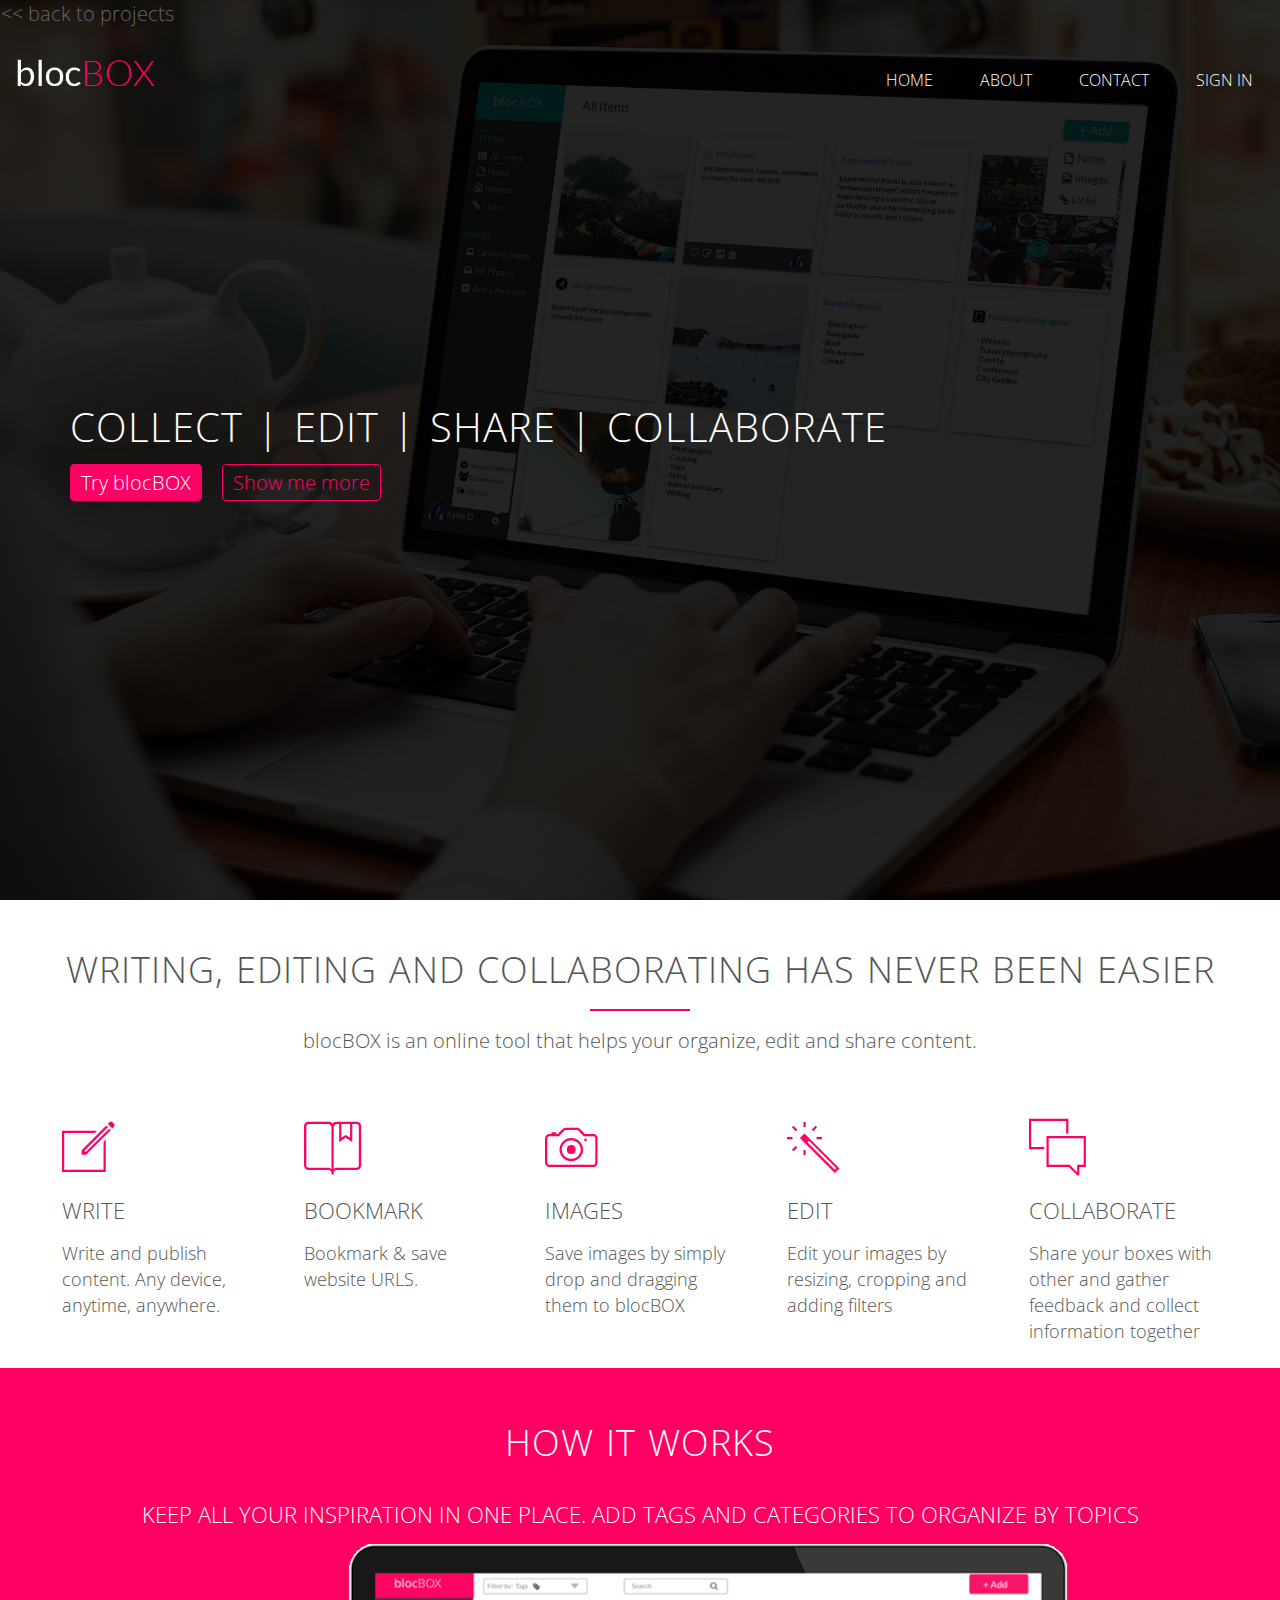
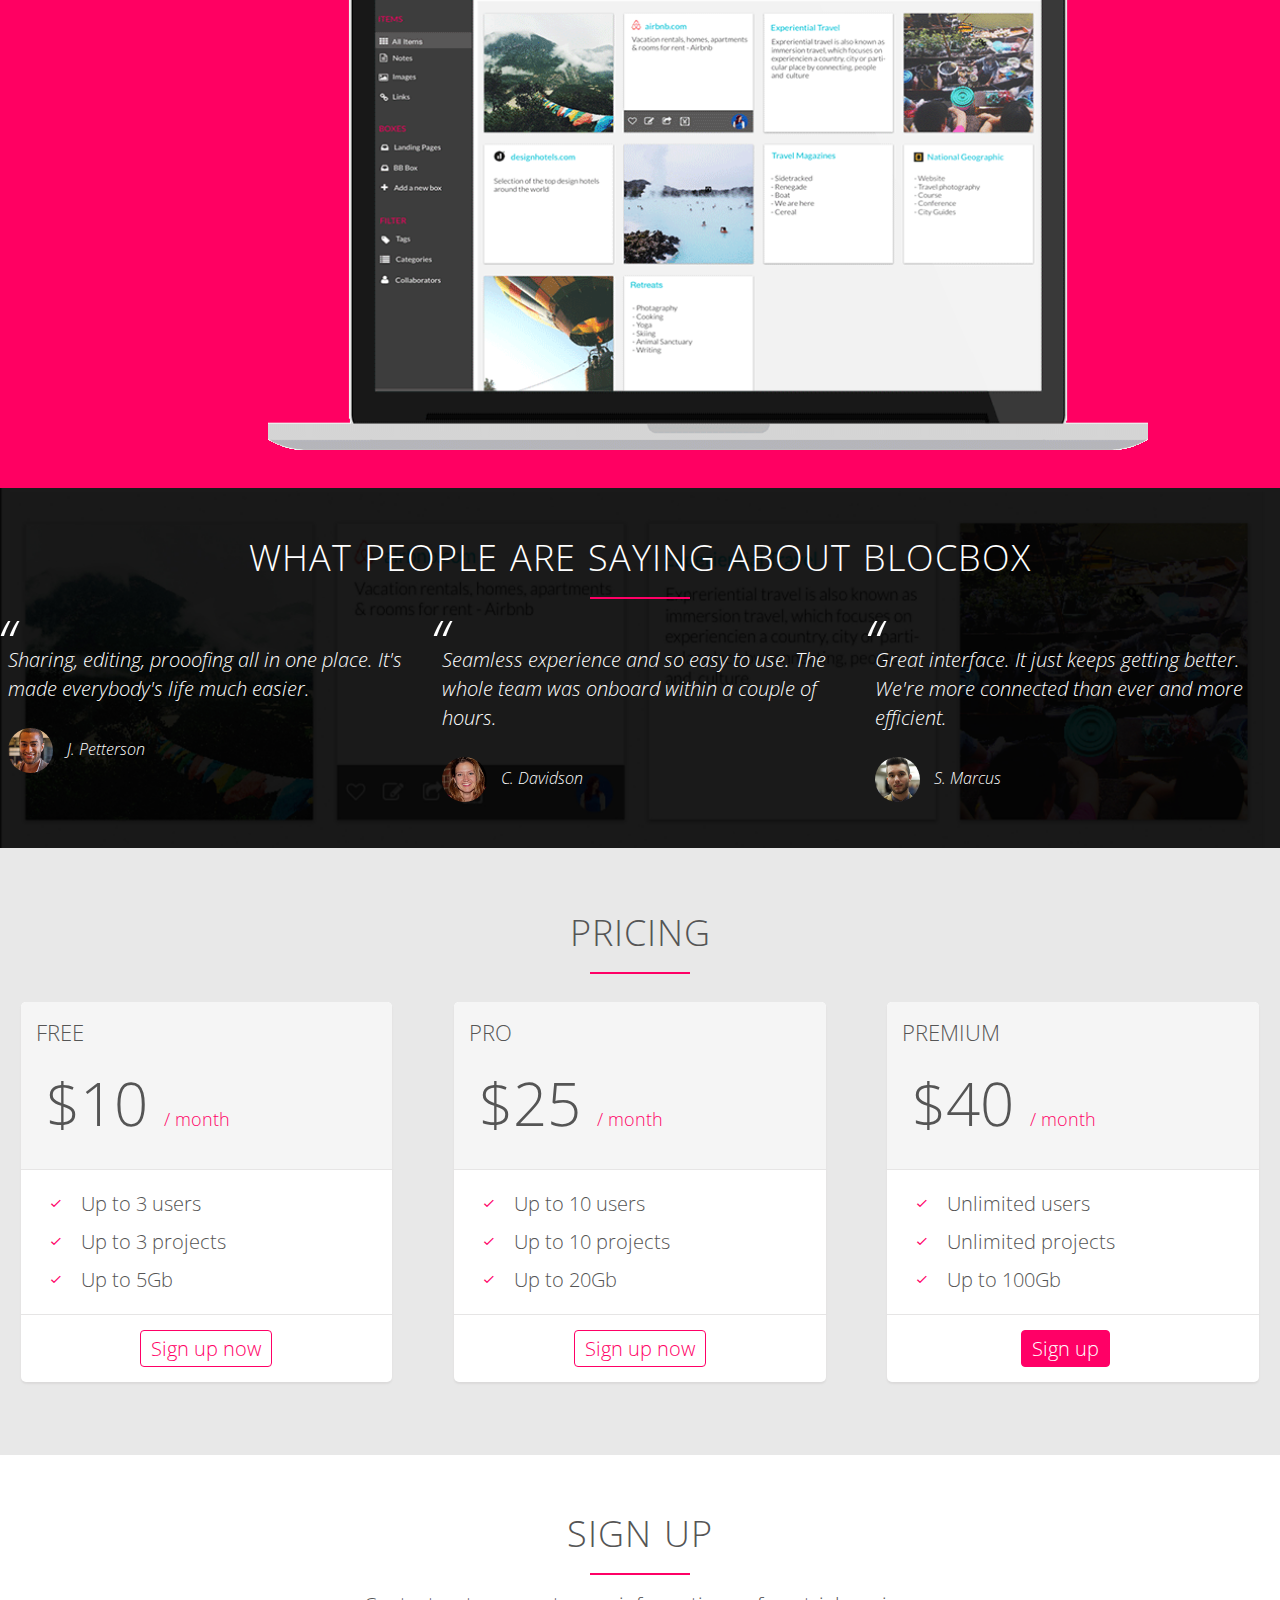
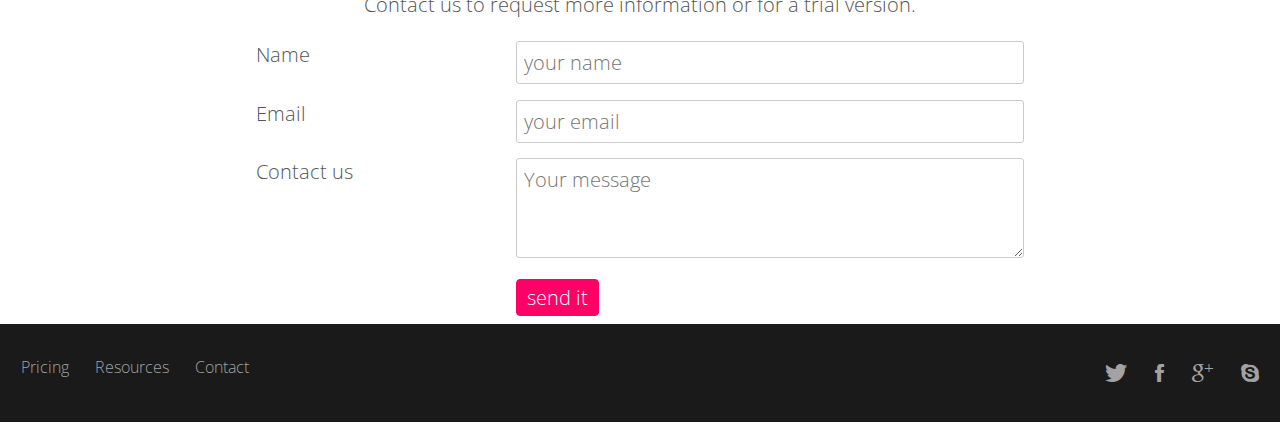
<file: index.html>
<!DOCTYPE html>
<html lang="eng">
<head>
    <meta name="viewport" content="width=device-width, initial-scale=1.0">
<link rel="stylesheet" type="text/css" href="css/normalize.css">
 <link rel="stylesheet" type="text/css" href="css/grid.css">   
<link rel="stylesheet" type="text/css" href="css/jottly.css">
    <link rel="stylesheet" type="text/css" href="css/queries.css">
     <link rel="stylesheet" type="text/css" href="css/ionicons.min.css">
<link href='http://fonts.googleapis.com/css?family=Open+Sans:400,300,600' rel='stylesheet' type='text/css'>
    <title>blocBOX</title>
    </head>
<body>
    <header>
        <nav>
             <div class="row">
            <a class="home" href="http://createforhumans.com/projects.html"><< back to projects</a>
            </div>
        <div class="row">
             <img src="img/logo-white.png" alt="Jottly" class="logo">
            <ul class="main-nav">
            <li><a href="">Home</a></li>
             <li><a href="">About</a></li>
            <li><a href="">Contact</a></li>
            <li><a href="">Sign in</a></li>
            </ul>
            </div>     
        </nav>
    <div class="hero-text-box">
        <h1>Collect | Edit | Share | Collaborate</h1>
        <a class="btn btn-full" href="">Try blocBOX</a>
        <a class="btn btn-ghost" href="">Show me more</a>
        </div> 
    </header>
    <section class="section-features">
    <h2>Writing, editing and collaborating has never been easier</h2>
        <p class="long-copy"> 
       blocBOX is an online tool that helps your organize, edit and share content. 
        </p>
    </div>
         </section>
    <section class="section-icons">
        <div class="row">
    <div class="col span-1-of-5 box">
    <i class="ion-ios-compose-outline icon-big"></i> 
        <h3>Write</h3>
        <p>
        Write and publish content. Any device, anytime, anywhere. 
           </p>
        </div>
        <div class="col span-1-of-5 box">
       <i class="ion-ios-bookmarks-outline icon-big"></i>  
            <h3>Bookmark</h3>
        <p>
       Bookmark & save website URLS.
           </p>
        </div>
        <div class="col span-1-of-5 box">
             <i class="ion-ios-camera-outline icon-big"></i>
            <h3>Images</h3>
        <p>
       Save images by simply drop and dragging them to blocBOX
           </p>
        </div> 
            <div class="col span-1-of-5 box">
             <i class="ion-ios-color-wand-outline icon-big"></i>
            <h3>Edit</h3>
        <p>
       Edit your images by resizing, cropping and adding filters 
           </p>
        </div>
             <div class="col span-1-of-5 box">
             <i class="ion-ios-chatboxes-outline icon-big"></i>
            <h3>Collaborate</h3>
        <p>
       Share your boxes with other and gather feedback and collect information together 
           </p>
        </div>
    </div>
    </section>
        </section>
    <section class="section-steps">
    <div class="row">
        <h2>How it Works</h2>
        <h3>Keep all your inspiration in one place. Add tags and categories to organize by topics</h3>
        </div>
        <div class="row">
            <div class="col span-1-of-1 steps-box">
            <img src="img/laptop-blocbox.gif"  alt="blocbox laptop" class="app-screen">
            </div>
        </div>
    </section>
    <section class="section-testimonials">
    <div class="row">
        <h2>What people are saying about blocBOX</h2>
        </div>  
    <div class="row">
            <div class="col span-1-of-3">
                <blockquote>
                Sharing, editing, prooofing all in one place.  It's made everybody's life much easier. 
                    <cite><img src="img/customer-1.jpg"> J. Petterson</cite>
                </blockquote>
        </div>
             <div class="col span-1-of-3">
                <blockquote>
                Seamless experience and so easy to use. The whole team was onboard within a couple of hours.
                    <cite><img src="img/customer-2.jpg"> C. Davidson</cite>
                </blockquote>
        </div>
             <div class="col span-1-of-3">
                <blockquote>
                    Great interface. It just keeps getting better. We're more connected than ever and more efficient.
                    <cite><img src="img/customer-3.jpg"> S. Marcus</cite>
                </blockquote>
            </div>
        </div>
    </section>
    
    <section class="section-plans">
    <div class="row">
        <h2>PRICING</h2>
        </div>
         <div class="row">
             <div class="col span-1-of-3">
                 <div class="plan-box">
                 <div>
                     <h3>FREE</h3>
                     <p class="plan-price">$10 <span>/ month </span></p>
                </div>
                      <div>
                          <ul>
                          <li><i class="ion-ios-checkmark-empty icon-small"></i>Up to 3 users</li>
                          <li><i class="ion-ios-checkmark-empty icon-small"></i>Up to 3 projects</li>
                           <li><i class="ion-ios-checkmark-empty icon-small"></i>Up to 5Gb</li>
                            </ul>
                              </div>
                      <div>
                     <a href="#" class="btn btn-ghost">Sign up now</a>
                </div>
                 </div>
             </div>
             <div class="col span-1-of-3">
                 <div class="plan-box">
                 <div>
                     <h3>PRO</h3>
                     <p class="plan-price">$25 <span>/ month </span> </p>
                </div>
                      <div>
                          <ul>
                          <li><i class="ion-ios-checkmark-empty icon-small"></i>Up to 10 users</li>
                          <li><i class="ion-ios-checkmark-empty icon-small"></i>Up to 10 projects</li>
                           <li><i class="ion-ios-checkmark-empty icon-small"></i>Up to 20Gb</li>
                          </ul>
                              </div>
                      <div>
                     <a href="#" class="btn btn-ghost">Sign up now</a>
                </div>
                 </div>
             </div>
             <div class="col span-1-of-3">
                 <div class="plan-box">
                 <div>
                     <h3>PREMIUM</h3>
                     <p class="plan-price">$40 <span>/ month </span></p>
                </div>
                      <div>
                          <ul>
                          <li><i class="ion-ios-checkmark-empty icon-small"></i>Unlimited users</li>
                          <li><i class="ion-ios-checkmark-empty icon-small"></i>Unlimited projects</li>
                           <li><i class="ion-ios-checkmark-empty icon-small"></i>Up to 100Gb</li>
                          </ul>
                              </div>
                      <div>
                     <a href="#" class="btn btn-full">Sign up</a>
                </div>
                
                 </div>
             </div>
        </div>
    </section>
    <section class="section-form">
    <div class="row">
        </br>
</br>
        <h2>Sign up</h2>
          <p class="long-copy"> 
              Contact us to request more information or for a trial version. 
              </br>
        </p>
        </div>
    <div class="row">
        <form method="post" action="#" class="contact-form">
            <div class="row">
            <div class="col span-1-of-3">
                 <label>Name</label>
            </div>
                <div class="col span-2-of-3">
                  <input type="text" name="name" placeholder="your name" required>
                </div>
            </div>
        </form>
        </div>
    </section>
    
         <div class="row">
        <form method="post" action="#" class="contact-form">
            <div class="row">
            <div class="col span-1-of-3">
                 <label>Email</label>
            </div>
             <div class="col span-2-of-3">
                  <input type="email" name="email" placeholder="your email" required>
            </div>
        </div>
            <div class="row">
            <div class="col span-1-of-3">
                 <label>Contact us</label>
            </div>
             <div class="col span-2-of-3">
                 <textarea name="message" placeholder="Your message"></textarea>
            </div>
        </div>
            <div class="row">
            <div class="col span-1-of-3">
                 <label>&nbsp;</label>
            </div>
             <div class="col span-2-of-3">
                 <input type="submit" value="send it">
            </div>
        </div>
        </form>
     </div>
    <footer>
    <div class="row">
        <div class="col span-1-of-2">
            <ul class="footer-nav">
            <li><a href="#">Pricing</a></li>  
            <li><a href="#">Resources</a></li>
            <li><a href="#">Contact</a></li>  
            </ul>
        </div>
           <div class="col span-1-of-2">
            <ul class="social-icons">
            <li><a href="#"><i class="ion-social-twitter"></i></a></li>
            <li><a href="#"><i class="ion-social-facebook"></i></a></li>  
            <li><a href="#"><i class="ion-social-googleplus-outline"></i></a></li>
            <li><a href="#"><i class="ion-social-skype"></i></a></li>
            </ul>
        </div>
        </div>
    </footer>
</body>
</html>
</file>
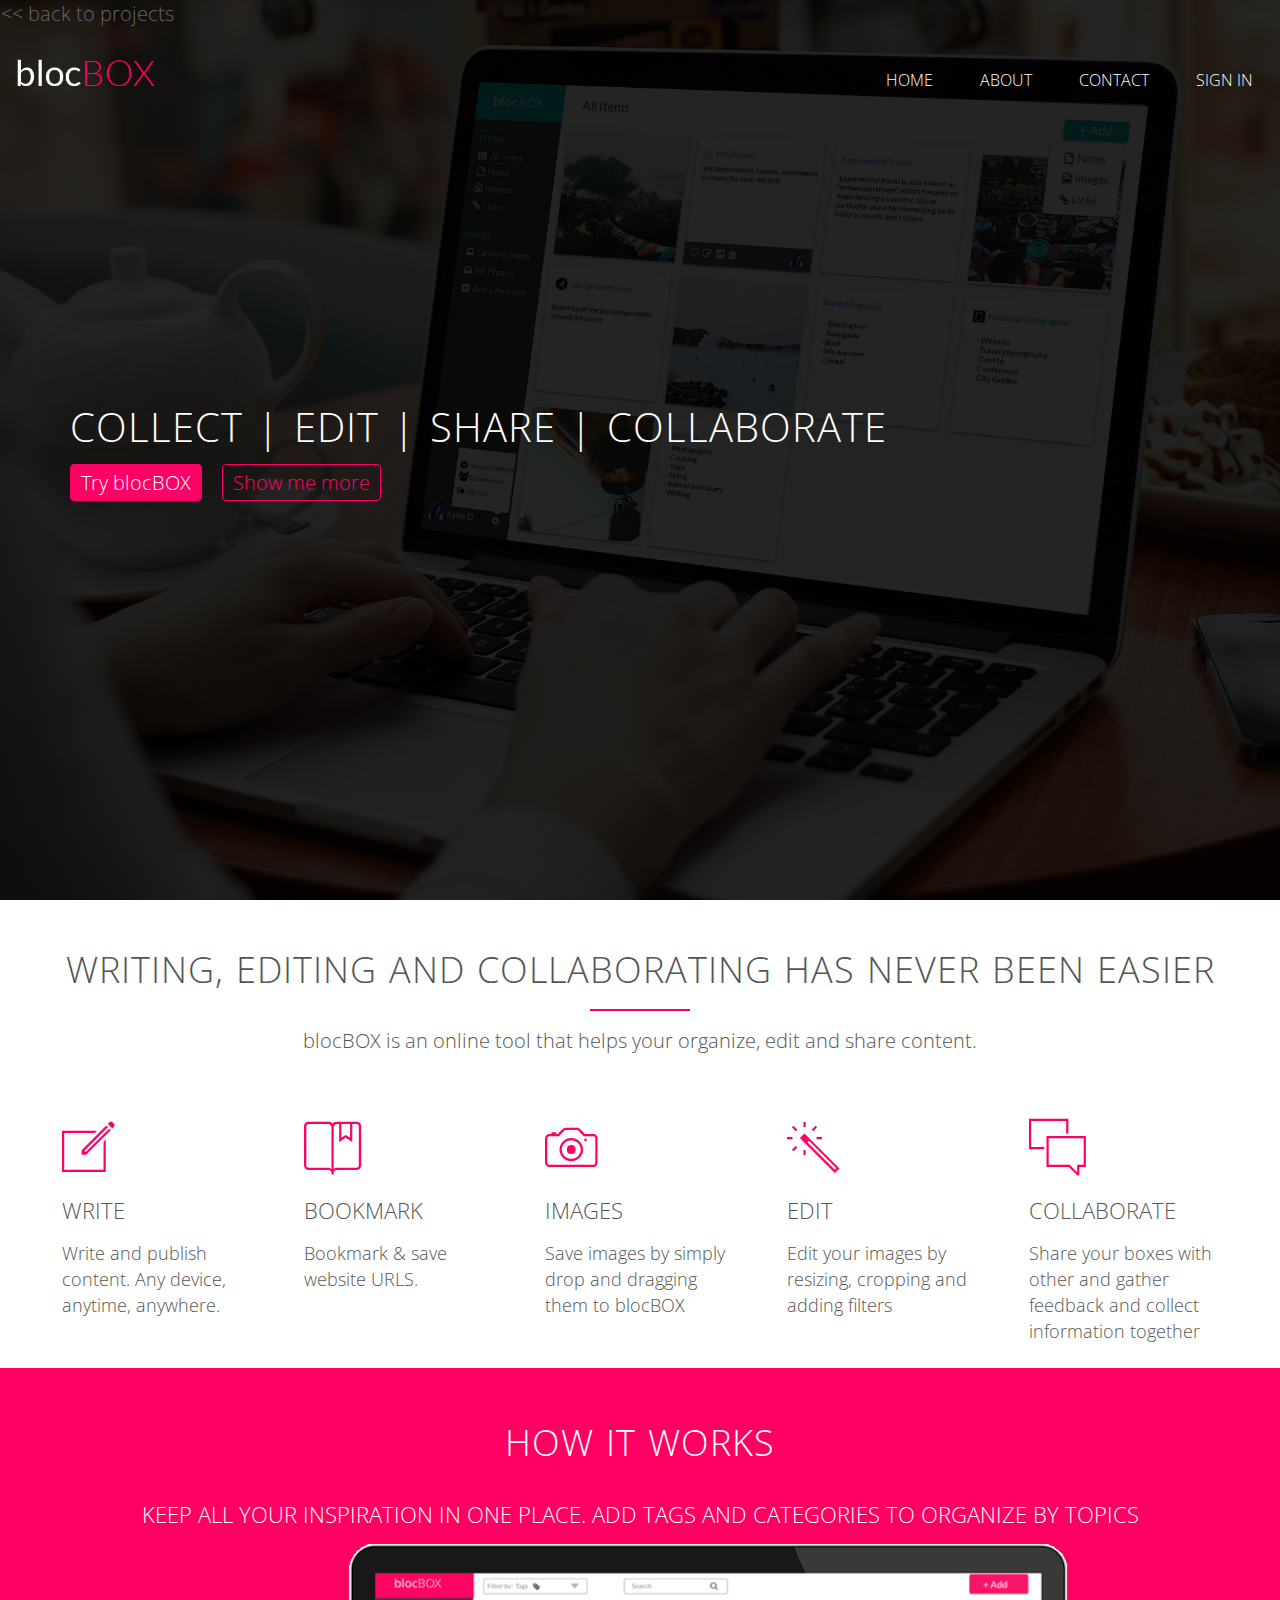
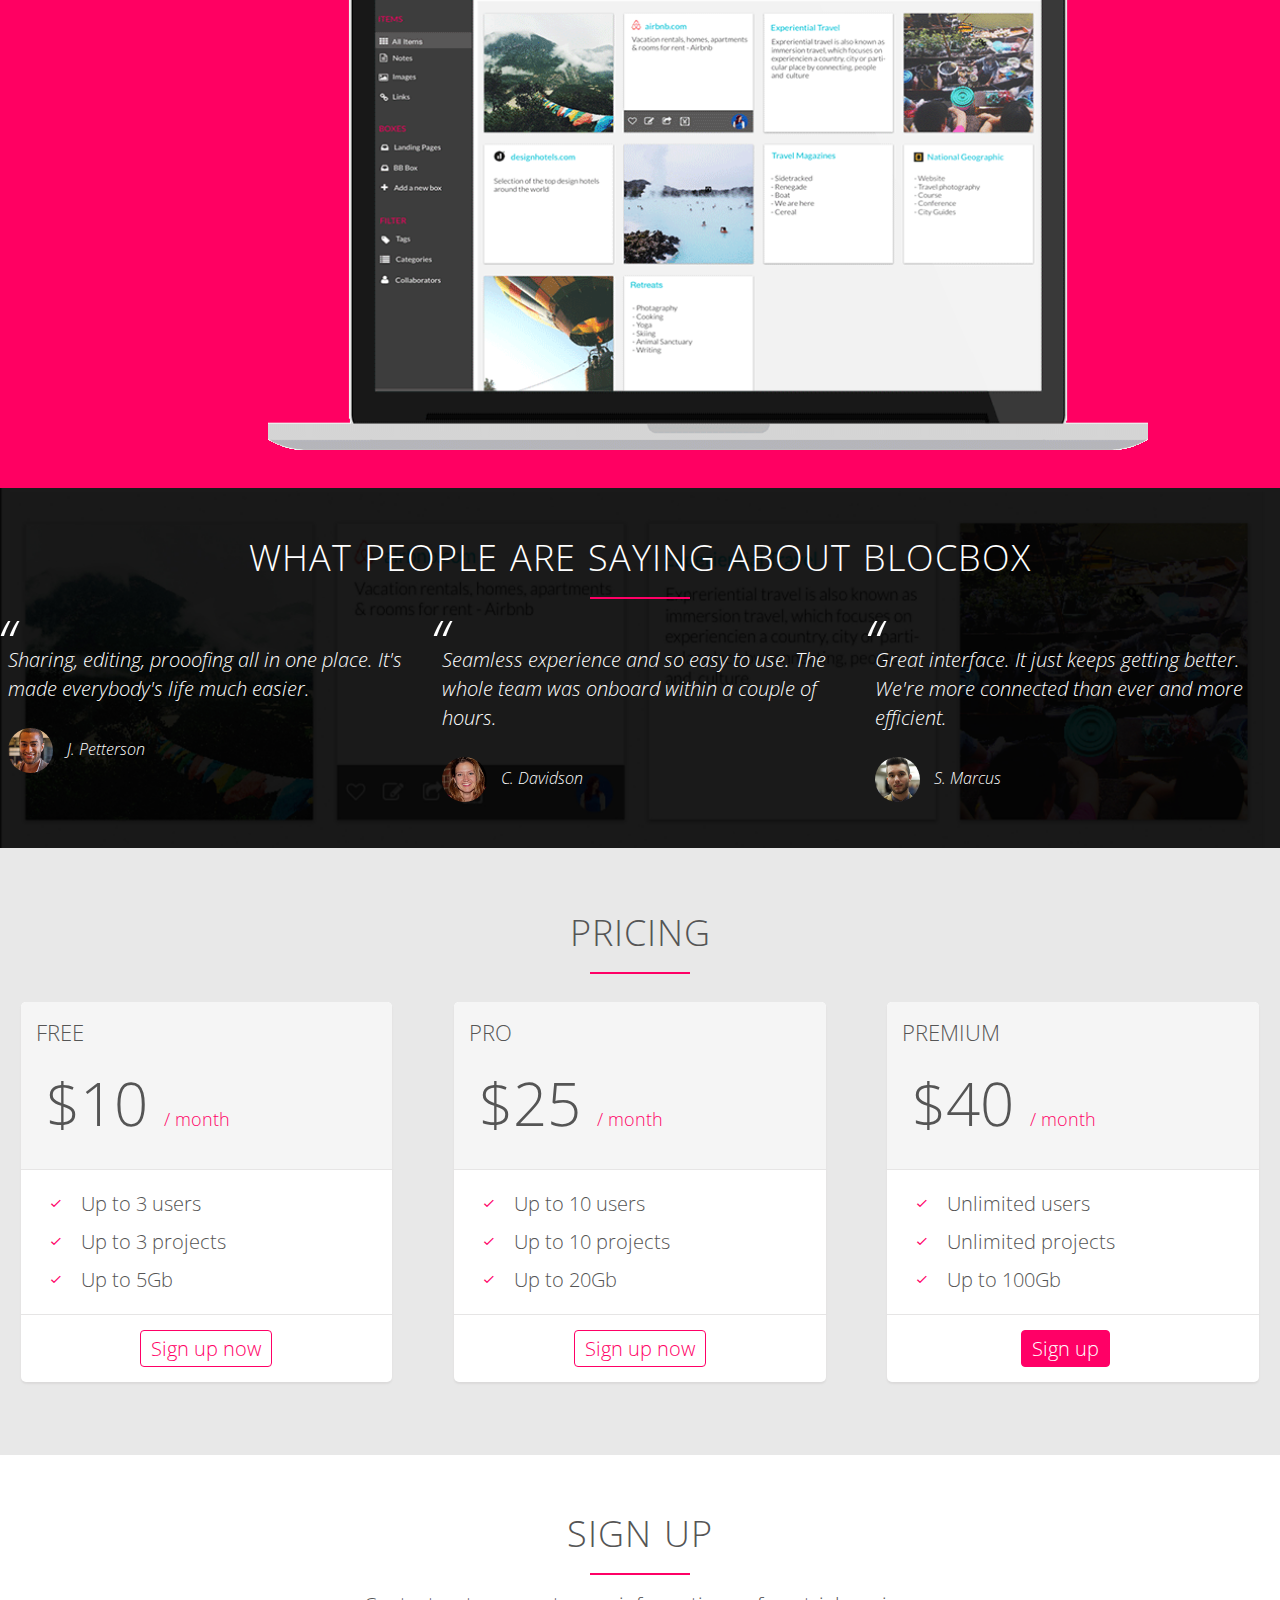
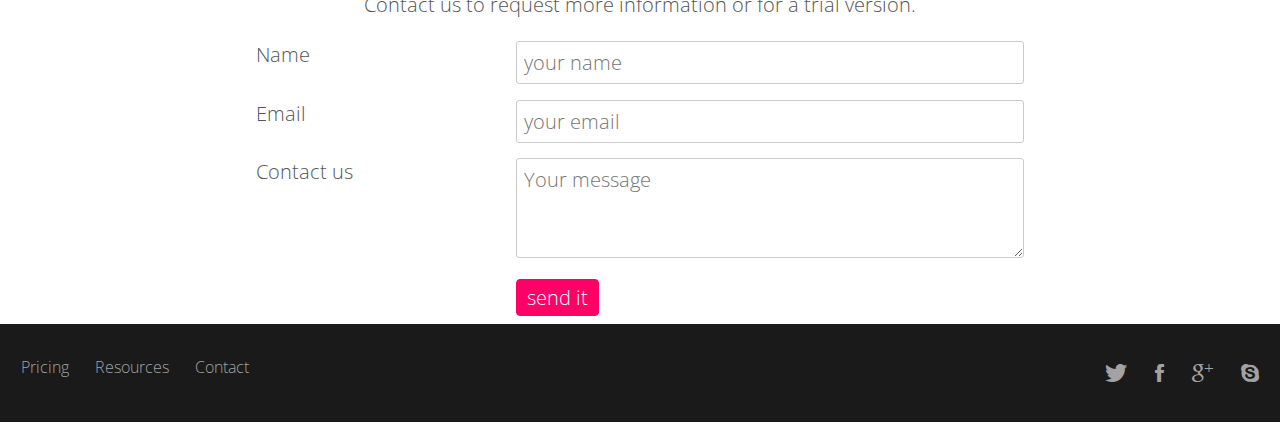
<file: blocbox.html>
<!DOCTYPE html>
<html lang="eng">
<head>
    <meta name="viewport" content="width=device-width, initial-scale=1.0">
<link rel="stylesheet" type="text/css" href="css/normalize.css">
 <link rel="stylesheet" type="text/css" href="css/grid.css">   
<link rel="stylesheet" type="text/css" href="css/jottly.css">
    <link rel="stylesheet" type="text/css" href="css/queries.css">
     <link rel="stylesheet" type="text/css" href="css/ionicons.min.css">
<link href='http://fonts.googleapis.com/css?family=Open+Sans:400,300,600' rel='stylesheet' type='text/css'>
    <title>blocBOX</title>
    </head>
<body>
    <header>
        <nav>
             <div class="row">
            <a class="home" href="http://createforhumans.com/projects.html"><< back to projects</a>
            </div>
        <div class="row">
             <img src="img/logo-white.png" alt="Jottly" class="logo">
            <ul class="main-nav">
            <li><a href="">Home</a></li>
             <li><a href="">About</a></li>
            <li><a href="">Contact</a></li>
            <li><a href="">Sign in</a></li>
            </ul>
            </div>     
        </nav>
    <div class="hero-text-box">
        <h1>Collect | Edit | Share | Collaborate</h1>
        <a class="btn btn-full" href="">Try blocBOX</a>
        <a class="btn btn-ghost" href="">Show me more</a>
        </div> 
    </header>
    <section class="section-features">
    <h2>Writing, editing and collaborating has never been easier</h2>
        <p class="long-copy"> 
       blocBOX is an online tool that helps your organize, edit and share content. 
        </p>
    </div>
         </section>
    <section class="section-icons">
        <div class="row">
    <div class="col span-1-of-5 box">
    <i class="ion-ios-compose-outline icon-big"></i> 
        <h3>Write</h3>
        <p>
        Write and publish content. Any device, anytime, anywhere. 
           </p>
        </div>
        <div class="col span-1-of-5 box">
       <i class="ion-ios-bookmarks-outline icon-big"></i>  
            <h3>Bookmark</h3>
        <p>
       Bookmark & save website URLS.
           </p>
        </div>
        <div class="col span-1-of-5 box">
             <i class="ion-ios-camera-outline icon-big"></i>
            <h3>Images</h3>
        <p>
       Save images by simply drop and dragging them to blocBOX
           </p>
        </div> 
            <div class="col span-1-of-5 box">
             <i class="ion-ios-color-wand-outline icon-big"></i>
            <h3>Edit</h3>
        <p>
       Edit your images by resizing, cropping and adding filters 
           </p>
        </div>
             <div class="col span-1-of-5 box">
             <i class="ion-ios-chatboxes-outline icon-big"></i>
            <h3>Collaborate</h3>
        <p>
       Share your boxes with other and gather feedback and collect information together 
           </p>
        </div>
    </div>
    </section>
        </section>
    <section class="section-steps">
    <div class="row">
        <h2>How it Works</h2>
        <h3>Keep all your inspiration in one place. Add tags and categories to organize by topics</h3>
        </div>
        <div class="row">
            <div class="col span-1-of-1 steps-box">
            <img src="img/laptop-blocbox.gif"  alt="blocbox laptop" class="app-screen">
            </div>
        </div>
    </section>
    <section class="section-testimonials">
    <div class="row">
        <h2>What people are saying about blocBOX</h2>
        </div>  
    <div class="row">
            <div class="col span-1-of-3">
                <blockquote>
                Sharing, editing, prooofing all in one place.  It's made everybody's life much easier. 
                    <cite><img src="img/customer-1.jpg"> J. Petterson</cite>
                </blockquote>
        </div>
             <div class="col span-1-of-3">
                <blockquote>
                Seamless experience and so easy to use. The whole team was onboard within a couple of hours.
                    <cite><img src="img/customer-2.jpg"> C. Davidson</cite>
                </blockquote>
        </div>
             <div class="col span-1-of-3">
                <blockquote>
                    Great interface. It just keeps getting better. We're more connected than ever and more efficient.
                    <cite><img src="img/customer-3.jpg"> S. Marcus</cite>
                </blockquote>
            </div>
        </div>
    </section>
    
    <section class="section-plans">
    <div class="row">
        <h2>PRICING</h2>
        </div>
         <div class="row">
             <div class="col span-1-of-3">
                 <div class="plan-box">
                 <div>
                     <h3>FREE</h3>
                     <p class="plan-price">$10 <span>/ month </span></p>
                </div>
                      <div>
                          <ul>
                          <li><i class="ion-ios-checkmark-empty icon-small"></i>Up to 3 users</li>
                          <li><i class="ion-ios-checkmark-empty icon-small"></i>Up to 3 projects</li>
                           <li><i class="ion-ios-checkmark-empty icon-small"></i>Up to 5Gb</li>
                            </ul>
                              </div>
                      <div>
                     <a href="#" class="btn btn-ghost">Sign up now</a>
                </div>
                 </div>
             </div>
             <div class="col span-1-of-3">
                 <div class="plan-box">
                 <div>
                     <h3>PRO</h3>
                     <p class="plan-price">$25 <span>/ month </span> </p>
                </div>
                      <div>
                          <ul>
                          <li><i class="ion-ios-checkmark-empty icon-small"></i>Up to 10 users</li>
                          <li><i class="ion-ios-checkmark-empty icon-small"></i>Up to 10 projects</li>
                           <li><i class="ion-ios-checkmark-empty icon-small"></i>Up to 20Gb</li>
                          </ul>
                              </div>
                      <div>
                     <a href="#" class="btn btn-ghost">Sign up now</a>
                </div>
                 </div>
             </div>
             <div class="col span-1-of-3">
                 <div class="plan-box">
                 <div>
                     <h3>PREMIUM</h3>
                     <p class="plan-price">$40 <span>/ month </span></p>
                </div>
                      <div>
                          <ul>
                          <li><i class="ion-ios-checkmark-empty icon-small"></i>Unlimited users</li>
                          <li><i class="ion-ios-checkmark-empty icon-small"></i>Unlimited projects</li>
                           <li><i class="ion-ios-checkmark-empty icon-small"></i>Up to 100Gb</li>
                          </ul>
                              </div>
                      <div>
                     <a href="#" class="btn btn-full">Sign up</a>
                </div>
                
                 </div>
             </div>
        </div>
    </section>
    <section class="section-form">
    <div class="row">
        </br>
</br>
        <h2>Sign up</h2>
          <p class="long-copy"> 
              Contact us to request more information or for a trial version. 
              </br>
        </p>
        </div>
    <div class="row">
        <form method="post" action="#" class="contact-form">
            <div class="row">
            <div class="col span-1-of-3">
                 <label>Name</label>
            </div>
                <div class="col span-2-of-3">
                  <input type="text" name="name" placeholder="your name" required>
                </div>
            </div>
        </form>
        </div>
    </section>
    
         <div class="row">
        <form method="post" action="#" class="contact-form">
            <div class="row">
            <div class="col span-1-of-3">
                 <label>Email</label>
            </div>
             <div class="col span-2-of-3">
                  <input type="email" name="email" placeholder="your email" required>
            </div>
        </div>
            <div class="row">
            <div class="col span-1-of-3">
                 <label>Contact us</label>
            </div>
             <div class="col span-2-of-3">
                 <textarea name="message" placeholder="Your message"></textarea>
            </div>
        </div>
            <div class="row">
            <div class="col span-1-of-3">
                 <label>&nbsp;</label>
            </div>
             <div class="col span-2-of-3">
                 <input type="submit" value="send it">
            </div>
        </div>
        </form>
     </div>
    <footer>
    <div class="row">
        <div class="col span-1-of-2">
            <ul class="footer-nav">
            <li><a href="#">Pricing</a></li>  
            <li><a href="#">Resources</a></li>
            <li><a href="#">Contact</a></li>  
            </ul>
        </div>
           <div class="col span-1-of-2">
            <ul class="social-icons">
            <li><a href="#"><i class="ion-social-twitter"></i></a></li>
            <li><a href="#"><i class="ion-social-facebook"></i></a></li>  
            <li><a href="#"><i class="ion-social-googleplus-outline"></i></a></li>
            <li><a href="#"><i class="ion-social-skype"></i></a></li>
            </ul>
        </div>
        </div>
    </footer>
</body>
</html>
</file>
<file: css/grid.css>
/*  SECTIONS  ============================================================================= */

.section {
	clear: both;
	padding: 0px;
	margin: 0px;
}

/*  GROUPING  ============================================================================= */

.row {
    zoom: 1; /* For IE 6/7 (trigger hasLayout) */
}

.row:before,
.row:after {
    content:"";
    display:table;
}
.row:after {
    clear:both;
}

/*  GRID COLUMN SETUP   ==================================================================== */

.col {
	display: block;
	float:left;
	margin: 1% 0 1% 1.6%;
}

.col:first-child { margin-left: 0; } /* all browsers except IE6 and lower */


/*  REMOVE MARGINS AS ALL GO FULL WIDTH AT 480 PIXELS */

@media only screen and (max-width: 480px) {
	.col { 
		/*margin: 1% 0 1% 0%;*/
        margin: 0;
	}
}


/*  GRID OF TWO   ============================================================================= */


.span-2-of-2 {
	width: 100%;
}

.span-1-of-2 {
	width: 49.2%;
}

/*  GO FULL WIDTH AT LESS THAN 480 PIXELS */

@media only screen and (max-width: 480px) {
	.span-2-of-2 {
		width: 100%; 
	}
	.span-1-of-2 {
		width: 100%; 
	}
}


/*  GRID OF THREE   ============================================================================= */

	
.span-3-of-3 {
	width: 100%; 
}

.span-2-of-3 {
	width: 66.13%; 
}

.span-1-of-3 {
	width: 32.26%; 
}


/*  GO FULL WIDTH AT LESS THAN 480 PIXELS */

@media only screen and (max-width: 480px) {
	.span-3-of-3 {
		width: 100%; 
	}
	.span-2-of-3 {
		width: 100%; 
	}
	.span-1-of-3 {
		width: 100%;
	}
}

/*  GRID OF FOUR   ============================================================================= */

	
.span-4-of-4 {
	width: 100%; 
}

.span-3-of-4 {
	width: 74.6%; 
}

.span-2-of-4 {
	width: 49.2%; 
}

.span-1-of-4 {
	width: 23.8%; 
}


/*  GO FULL WIDTH AT LESS THAN 480 PIXELS */

@media only screen and (max-width: 480px) {
	.span-4-of-4 {
		width: 100%; 
	}
	.span-3-of-4 {
		width: 100%; 
	}
	.span-2-of-4 {
		width: 100%; 
	}
	.span-1-of-4 {
		width: 100%; 
	}
}


/*  GRID OF FIVE   ============================================================================= */

	
.span-5-of-5 {
	width: 100%;
}

.span-4-of-5 {
  	width: 79.68%; 
}

.span-3-of-5 {
  	width: 59.36%; 
}

.span-2-of-5 {
  	width: 39.04%;
}

.span-1-of-5 {
  	width: 18.72%;
}


/*  GO FULL WIDTH AT LESS THAN 480 PIXELS */

@media only screen and (max-width: 480px) {
	.span-5-of-5 {
		width: 100%; 
	}
	.span-4-of-5 {
		width: 100%; 
	}
	.span-3-of-5 {
		width: 100%; 
	}
	.span-2-of-5 {
		width: 100%; 
	}
	.span-1-of-5 {
		width: 100%; 
	}
}


/*  GRID OF SIX   ============================================================================= */


.span-6-of-6 {
	width: 100%;
}

.span-5-of-6 {
  	width: 83.06%;
}

.span-4-of-6 {
  	width: 66.13%;
}

.span-3-of-6 {
  	width: 49.2%;
}

.span-2-of-6 {
  	width: 32.26%;
}

.span-1-of-6 {
  	width: 15.33%;
}


/*  GO FULL WIDTH AT LESS THAN 480 PIXELS */

@media only screen and (max-width: 480px) {
	.span-6-of-6 {
		width: 100%; 
	}
	.span-5-of-6 {
		width: 100%; 
	}
	.span-4-of-6 {
		width: 100%; 
	}
	.span-3-of-6 {
		width: 100%; 
	}
	.span-2-of-6 {
		width: 100%; 
	}
	.span-1-of-6 {
		width: 100%; 
	}
}



/*  GRID OF SEVEN   ============================================================================= */


.span-7-of-7 {
	width: 100%;
}

.span-6-of-7 {
	width: 85.48%;
}

.span-5-of-7 {
  	width: 70.97%;
}

.span-4-of-7 {
  	width: 56.45%;
}

.span-3-of-7 {
  	width: 41.94%;
}

.span-2-of-7 {
  	width: 27.42%;
}

.span-1-of-7 {
  	width: 12.91%;
}


/*  GO FULL WIDTH AT LESS THAN 480 PIXELS */

@media only screen and (max-width: 480px) {
	.span-7-of-7 {
		width: 100%; 
	}
	.span-6-of-7 {
		width: 100%; 
	}
	.span-5-of-7 {
		width: 100%; 
	}
	.span-4-of-7 {
		width: 100%; 
	}
	.span-3-of-7 {
		width: 100%; 
	}
	.span-2-of-7 {
		width: 100%; 
	}
	.span-1-of-7 {
		width: 100%; 
	}
}


/*  GRID OF EIGHT   ============================================================================= */

	
.span-8-of-8 {
	width: 100%;
}

.span-7-of-8 {
	width: 87.3%; 
}

.span-6-of-8 {
	width: 74.6%; 
}

.span-5-of-8 {
	width: 61.9%; 
}

.span-4-of-8 {
	width: 49.2%; 
}

.span-3-of-8 {
	width: 36.5%;
}

.span-2-of-8 {
	width: 23.8%; 
}

.span-1-of-8 {
	width: 11.1%; 
}


/*  GO FULL WIDTH AT LESS THAN 480 PIXELS */

@media only screen and (max-width: 480px) {
	.span-8-of-8 {
		width: 100%; 
	}
	.span-7-of-8 {
		width: 100%; 
	}
	.span-6-of-8 {
		width: 100%; 
	}
	.span-5-of-8 {
		width: 100%; 
	}
	.span-4-of-8 {
		width: 100%; 
	}
	.span-3-of-8 {
		width: 100%; 
	}
	.span-2-of-8 {
		width: 100%; 
	}
	.span-1-of-8 {
		width: 100%; 
	}
}


/*  GRID OF NINE   ============================================================================= */


.span-9-of-9 {
	width: 100%;
}

.span-8-of-9 {
	width: 88.71%;
}

.span-7-of-9 {
	width: 77.42%; 
}

.span-6-of-9 {
	width: 66.13%; 
}

.span-5-of-9 {
	width: 54.84%; 
}

.span-4-of-9 {
	width: 43.55%; 
}

.span-3-of-9 {
	width: 32.26%;
}

.span-2-of-9 {
	width: 20.97%; 
}

.span-1-of-9 {
	width: 9.68%; 
}


/*  GO FULL WIDTH AT LESS THAN 480 PIXELS */

@media only screen and (max-width: 480px) {
	.span-9-of-9 {
		width: 100%; 
	}
	.span-8-of-9 {
		width: 100%; 
	}
	.span-7-of-9 {
		width: 100%; 
	}
	.span-6-of-9 {
		width: 100%; 
	}
	.span-5-of-9 {
		width: 100%; 
	}
	.span-4-of-9 {
		width: 100%; 
	}
	.span-3-of-9 {
		width: 100%; 
	}
	.span-2-of-9 {
		width: 100%; 
	}
	.span-1-of-9 {
		width: 100%; 
	}
}


/*  GRID OF TEN   ============================================================================= */


.span-10-of-10 {
	width: 100%;
}

.span-9-of-10 {
	width: 89.84%;
}

.span-8-of-10 {
	width: 79.68%;
}

.span-7-of-10 {
	width: 69.52%; 
}

.span-6-of-10 {
	width: 59.36%; 
}

.span-5-of-10 {
	width: 49.2%; 
}

.span-4-of-10 {
	width: 39.04%; 
}

.span-3-of-10 {
	width: 28.88%;
}

.span-2-of-10 {
	width: 18.72%; 
}

.span-1-of-10 {
	width: 8.56%; 
}


/*  GO FULL WIDTH AT LESS THAN 480 PIXELS */

@media only screen and (max-width: 480px) {
	.span-10-of-10 {
		width: 100%; 
	}
	.span-9-of-10 {
		width: 100%; 
	}
	.span-8-of-10 {
		width: 100%; 
	}
	.span-7-of-10 {
		width: 100%; 
	}
	.span-6-of-10 {
		width: 100%; 
	}
	.span-5-of-10 {
		width: 100%; 
	}
	.span-4-of-10 {
		width: 100%; 
	}
	.span-3-of-10 {
		width: 100%; 
	}
	.span-2-of-10 {
		width: 100%; 
	}
	.span-1-of-10 {
		width: 100%; 
	}
}


/*  GRID OF ELEVEN   ============================================================================= */

.span-11-of-11 {
	width: 100%;
}

.span-10-of-11 {
	width: 90.76%;
}

.span-9-of-11 {
	width: 81.52%;
}

.span-8-of-11 {
	width: 72.29%;
}

.span-7-of-11 {
	width: 63.05%; 
}

.span-6-of-11 {
	width: 53.81%; 
}

.span-5-of-11 {
	width: 44.58%; 
}

.span-4-of-11 {
	width: 35.34%; 
}

.span-3-of-11 {
	width: 26.1%;
}

.span-2-of-11 {
	width: 16.87%; 
}

.span-1-of-11 {
	width: 7.63%; 
}


/*  GO FULL WIDTH AT LESS THAN 480 PIXELS */

@media only screen and (max-width: 480px) {
	.span-11-of-11 {
		width: 100%; 
	}
	.span-10-of-11 {
		width: 100%; 
	}
	.span-9-of-11 {
		width: 100%; 
	}
	.span-8-of-11 {
		width: 100%; 
	}
	.span-7-of-11 {
		width: 100%; 
	}
	.span-6-of-11 {
		width: 100%; 
	}
	.span-5-of-11 {
		width: 100%; 
	}
	.span-4-of-11 {
		width: 100%; 
	}
	.span-3-of-11 {
		width: 100%; 
	}
	.span-2-of-11 {
		width: 100%; 
	}
	.span-1-of-11 {
		width: 100%; 
	}
}


/*  GRID OF TWELVE   ============================================================================= */

.span-12-of-12 {
	width: 100%;
}

.span-11-of-12 {
	width: 91.53%;
}

.span-10-of-12 {
	width: 83.06%;
}

.span-9-of-12 {
	width: 74.6%;
}

.span-8-of-12 {
	width: 66.13%;
}

.span-7-of-12 {
	width: 57.66%; 
}

.span-6-of-12 {
	width: 49.2%; 
}

.span-5-of-12 {
	width: 40.73%; 
}

.span-4-of-12 {
	width: 32.26%; 
}

.span-3-of-12 {
	width: 23.8%;
}

.span-2-of-12 {
	width: 15.33%; 
}

.span-1-of-12 {
	width: 6.86%; 
}


/*  GO FULL WIDTH AT LESS THAN 480 PIXELS */

@media only screen and (max-width: 480px) {
	.span-12-of-12 {
		width: 100%; 
	}
	.span-11-of-12 {
		width: 100%; 
	}
	.span-10-of-12 {
		width: 100%; 
	}
	.span-9-of-12 {
		width: 100%; 
	}
	.span-8-of-12 {
		width: 100%; 
	}
	.span-7-of-12 {
		width: 100%; 
	}
	.span-6-of-12 {
		width: 100%; 
	}
	.span-5-of-12 {
		width: 100%; 
	}
	.span-4-of-12 {
		width: 100%; 
	}
	.span-3-of-12 {
		width: 100%; 
	}
	.span-2-of-12 {
		width: 100%; 
	}
	.span-1-of-12 {
		width: 100%; 
	}
}
</file>
<file: css/jottly.css>
/* ...................................... */
/* BASIC SET UP */
/* ...................................... */

* {
    margin: 0;
    padding: 0;
    box-sizing: border-box;
}

html,
body {
background-color: #fff;
color: #555;
font-family: "Open Sans", 'Arial', sans-serif;
font-size: 20px;
font-weight: 100;
text-rendering: optimizeLegibility;
    overflow-x: hidden;
}

.clearfix {zoom: 1}
.clearfix.after {
    content: ".";
    clear: both;
    display: block;
    height: 0;
    visibility: hidden;        
}

/* ...................................... */
/* REUSABLE COMPONENTS */
/* ...................................... */

.row {
    max-width: 1440px;  
    margin: 0 auto;
}

.section {
 padding: 30px 0;
}


.box {
 padding: 1%;   
}
 /* ...........HEADINGS................. */   
h1,
h2,
h3,
h4 {
    font-family: "Open Sans", 'Arial', sans-serif;
    font-weight: 200;
    text-transform: uppercase; 
}

h1 {
    margin-bottom: 10px;
    margin-top: 0;
    color: #fff;
    font-size: 200%;
    word-spacing: 3px;
    letter-spacing: 1px;
}

h2 {
font-size: 180%;
word-spacing: 2px;
text-align: center;
letter-spacing: 1px;
}

h2:after {
    display:block;
    height: 2px;
    background-color: #ff0066;
    content: "";
    width: 100px;
    margin: 0 auto;
    margin-top: 15px;
     margin-bottom: 15px;
}
 h3 {
    font-size: 110%;
    margin-bottom: 15px;
 }
/* ...........PARRAGRAPHS............. */ 

.long-copy {
line-height: 145%;
width: 100%;
text-align: center;
padding-bottom: 15px;
}

.box p {   
font-size: 90%;
line-height: 145%;
}
/* ...........ICONS................. */

.icon-big {
 font-size: 350%;
    color:  #ff0066;
}
icon-big-white {
   #fff; 
}
.icon-small {
 display: inline-block;
    width: 30px;
    text-align: center;
    color: #ff0066;
    font-size: 120%;
    margin-right: 10px;
    
    /*SECTRETS TO ALIGN TEXT OR ICONS*/
    
    line-height: 120%;
    vertical-align: middle;
    margin-top: -4px;
    
}

/* ...........LINKS................ */

a:link,
a:active {
    color: #ff0066;
    text-decoration: none;
    padding: 1px;

}
    
a:hover,
a:active {
    color: #676565;
    text-decoration: none;
    padding-bottom: 1px;
    transition: border-botom 0.2s color 0.2s;
}
    

/* ...........BUTTONS................. */
.btn:link,
.btn:visited,
input[type=submit] {
    display: inline-block;
    padding: 4px 10px;
    font-weight: 100;
    text-decoration: none;
    border-radius: 4px;
    transition: background-color 0.2s, border 0.2s, color 0.2s;
    
}


.btn-full:link,
.btn-full:visited,
input[type=submit] {
    background-color: #ff0066;
    border: 0.5px solid #ff0066;
    color: #fff;
    margin-right: 15px;
}

.btn-ghost:link,
.btn-ghost:visited {
    border: 1px solid #ff0066;
    color: #ff0066;
}

.btn:hover,
.btn:active,
input[type=submit]:hover,
input[type=submit]:active {
    background-color: #ef0760;
    
}
 
.btn-full:hover,
.btn-full:active,
input[type=submit]:hover,
input[type=submit]:active {
    border: 0.5px solid #ff003c;
   
}

.btn-ghost:hover,
.btn-ghost:active {
    border: 1px solid #ff0066;
    color: #fff;
}

/* ...................................... */
/* HEADER */
/* ...................................... */

header {    
background-image: url(img/hero-2.jpg);
height: 100vh;
    background-size: cover;
    background-position: center;
     
}

.hero-text-box {
    position: absolute;
    width: 1140px;
    top: 50%;
    left: 50%;
    transform: translate(-50%, -50%);
}
    
.logo {
    height: 50px;
    width: auto;
    float: left;
    margin-top: 20px;
}

.main-nav {
    float: right;
    list-style: none;  
    padding: 3% 2%;
}

.main-nav li {
 
    display: inline-block;
    margin-left: 40px;
}

.main-nav li a:link,
.main-nav li a:visited {
    color: #fff;
    text-decoration: none;
    text-transform: uppercase;
    font-size: 80%; 
      margin-top: 27px;
    border-bottom: 0.5px solid transparent;
    transition: border-bottom 0.2s;
}

.main-nav li a:hover,
.main-nav li a:active {
border-bottom: 1px solid #ff0066;
}

/* ...................................... */
/* FEATURES*/
/* ...................................... */

.section-features {
 background:  #ffffff;
    padding-top: 45px;
    
}

.section-icons {
    padding-left: 50px;
     padding-right: 40px;
    
}
.section-features .long-copy {
    
    margin-bottom: 5px;
    
}

/* ...................................... */
/* HOW IT WORKS */
/* ...................................... */

.section-steps {
    
 background-color: #ff0062;
    padding-bottom: 30px;
    color: #fff;
    padding-top: 50px;
    height: 720px;
    text-align: center;
    
}

.steps-box:first-child {
   text-align: right;
    padding-right: 3%;
     margin-top: 0px;
}
.steps-box:last-of-type {
    padding-left: 3%;
}

.app-screen {
    width: 80%;
    margin-left: 230px;         
}

.btn-app img {
    
    height: 50px;
    width: auto;
    margin-right: 10px;
}

/* ...................................... */
/* TESTIMONIALS */
/* ...................................... */

.section-testimonials {
    background-image: linear-gradient(rgba(0, 0, 0, 0.1), rgba(0, 0, 0, 0.1)), url(img/back-customers.jpg);
    background-size: cover; 
    padding-top: 45px;
     padding-bottom: 25px;
    color: #fff;
}

blockquote {
    padding: 2%;
    font-style: italic;
    line-height: 145%;
    position: relative;
    margin-top: 10px;
}
blockquote:before {
 content: "\201C";
    font-size: 300%;
    display: block;
    position: absolute;
    top: -10px;
    left: -3px;

}

cite {
    font-size: 80%;
    margin-top: 25px;
    display: block;
}



cite img {
    height: 45px;
    border-radius: 50%;
    margin-right: 10px;  
    vertical-align: middle;
}

/* ...................................... */
/* PLANS */
/* ...................................... */


.section-plans {
 background-color: #e8e8e8;  
    padding-top: 60px;
     padding-bottom: 60px;

}

.plan-box {
    
background-color: #fff;
border-radius: 5px;
width: 90%;
margin-left: 5%; 
box-shadow: 0 2px 2px #dbdada;
}

.plan-box div {
 
    padding: 15px;
    border-bottom: 1px solid #e6e5e5;
}

.plan-box div:first-child {

background-color:#f5f5f5;
    border-top-left-radius: 5px;
    border-top-right-radius: 5px;

}


.plan-box div:last-child {
 text-align: center; 
    border: 0;
}

.plan-price {
 font-size: 300%;
    margin: 10px;
    font-weight: 100;
}

.plan-price span {
 
    font-size: 30%;
    font-weight: 300;
    color: #ff0066;
}

.plan-price-meal {
    font-size: 80%;
}

.plan-box ul {
    list-style: none;
}

.plan-box ul li {
 
    padding: 5px;
}

/* ...................................... */
/* CONTACT FORM */
/* ...................................... */


.contact-form { 
    width: 60%;
    margin: 0 auto;
    padding-top: 0px;
   
}

input[type=text],
input[type=email],
select,
textarea {
 width: 100%;
    padding: 7px;
    border-radius: 3px;
    border: 1px solid #ccc;
}

textarea {
 height: 100px;   
}

/* ...................................... */
/* FOOTER */
/* ...................................... */

footer {
    background-color: #1a1a1a;
    padding: 20px;
    font-size: 80%;
    padding-top: 20px;
    margin-bottom: 20px;
    }

.footer-nav {
    list-style: none;
    float: left;
}

.social-icons {
 list-style: none;
float: right;
    font-size: 150%;
}
.footer-nav li,
.social-icons li {
 display: inline-block;
 margin-right: 20px;
}

.footer-nav li:last-child,
.social-icons li:last-child {   
margin-right: 0;
}

.footer-nav li a:link,
.footer-nav li a:visited,
.social-icons li a:link,
.social-icons li a:visited {
    text-decoration: none;
    border: 0;
    color: #a2a2a2;
    transition: color 0.2s;
}
.social-icons li a:hover,
.social-icons li a:acitve {
 color: #ddd;  
}

.ion-social-facebook,
.ion-social-twitter,
.ion-social-googleplus-outline,
.ion-social-skype {
 transition: color 0.2s;   
}

.ion-social-facebook:hover{
    color: #3b5998;
}
.ion-social-twitter:hover {

color: #00aced;
}

.ion-social-googleplus-outline:hover {
    
    color: #dd4b39;
}
.ion-social-skype:hover {
     color: #12A5F4;
}

.footer-nav li a:hover,
.footer-nav li a:acitve {
 color: #ddd;   
}

footer p {
 color: #888;
    text-align: center;
    margin-top: 30px;
}

/* DASHBOARD */
 .dashboard {
   background:#F7F7F7;
 }
 .left-nav {
   height: 100vh;
   width:14.66666667%;
   color:#FFFFFF;
   background: #34495E;
   background-image: linear-gradient(206deg, #5F81A3 0%, #34495E 94%);
   float:left;
   position: fixed;
   display:block;
 }
 .left-nav .site-logo {
   padding:20px 0;
   background:#34495E;
   display:block;
   text-align: center;
 }
 .left-nav .items {
   padding:0 6%;
 }
 .left-nav .items p {
   font-weight: 600;
   text-transform: uppercase;
   font-size: 12px;
   color: #E2E2E2;
   line-height: 15px;
 }
 .left-nav .items ul {
   margin:0 0 40px;
   padding:0;
 }
 .left-nav .items ul li {
   list-style-type: none;
   margin-bottom: 15px;
 }
 .left-nav .items ul li a {
   color:#FFFFFF;
   text-decoration: none;
   font-weight: 100;
 }
 .left-nav .items ul li a i {
   width:16px;
   text-align: center;
   margin-right:8px;
 }
</file>
<file: css/queries.css>
/* Big tablet 1200px (width screen small than 1140px row */
@media only screen and (max-width: 1200px) {
.hero-text-box {
    width: 100%;
    padding: 0 2%;
}
.row {padding: 0 2%;}
}

/* Small tablet to big tablet: from 768px to 1023px */
@media only screen and (max-width: 1023px) {
    
    body { font-size: 18px; }
    section { padding: 40px 0; }
    .long-copy {
    width: 80%;
    margin-left: 10%; 
        }
.steps-box { margin-top: 20px;}
.steps-box:last-of-type {margin-top 10px;}
.works-steps {margin-bottom: 40px;}
.works-steps:last-of-type { margin-bottom: 60px; }  
.app-screen {width: 110%; }

.icon-small { width: 17px; }
.city-features { font-size: 90%;}

.plan-box {
    
    width: 100%;
    margin-left: 0%;
}
.plan-price {
    font-size: 250%;
}

.contact-form: { width: 80%;
}
}

/* Small phones to small tablets from 481 to 767 */
@media only screen and (max-width: 767px) {

body { font-size: 16px; }
section {padding: 30px 0;}
.row,
.hero-text-box { padding 0 4%;}

.col {width: 100%;}
main-nav { display: none;}

}
    
/* Small Phone from 0 to 480px */
    
@media only screen and (max-width: 400px) {
    
}
</file>
